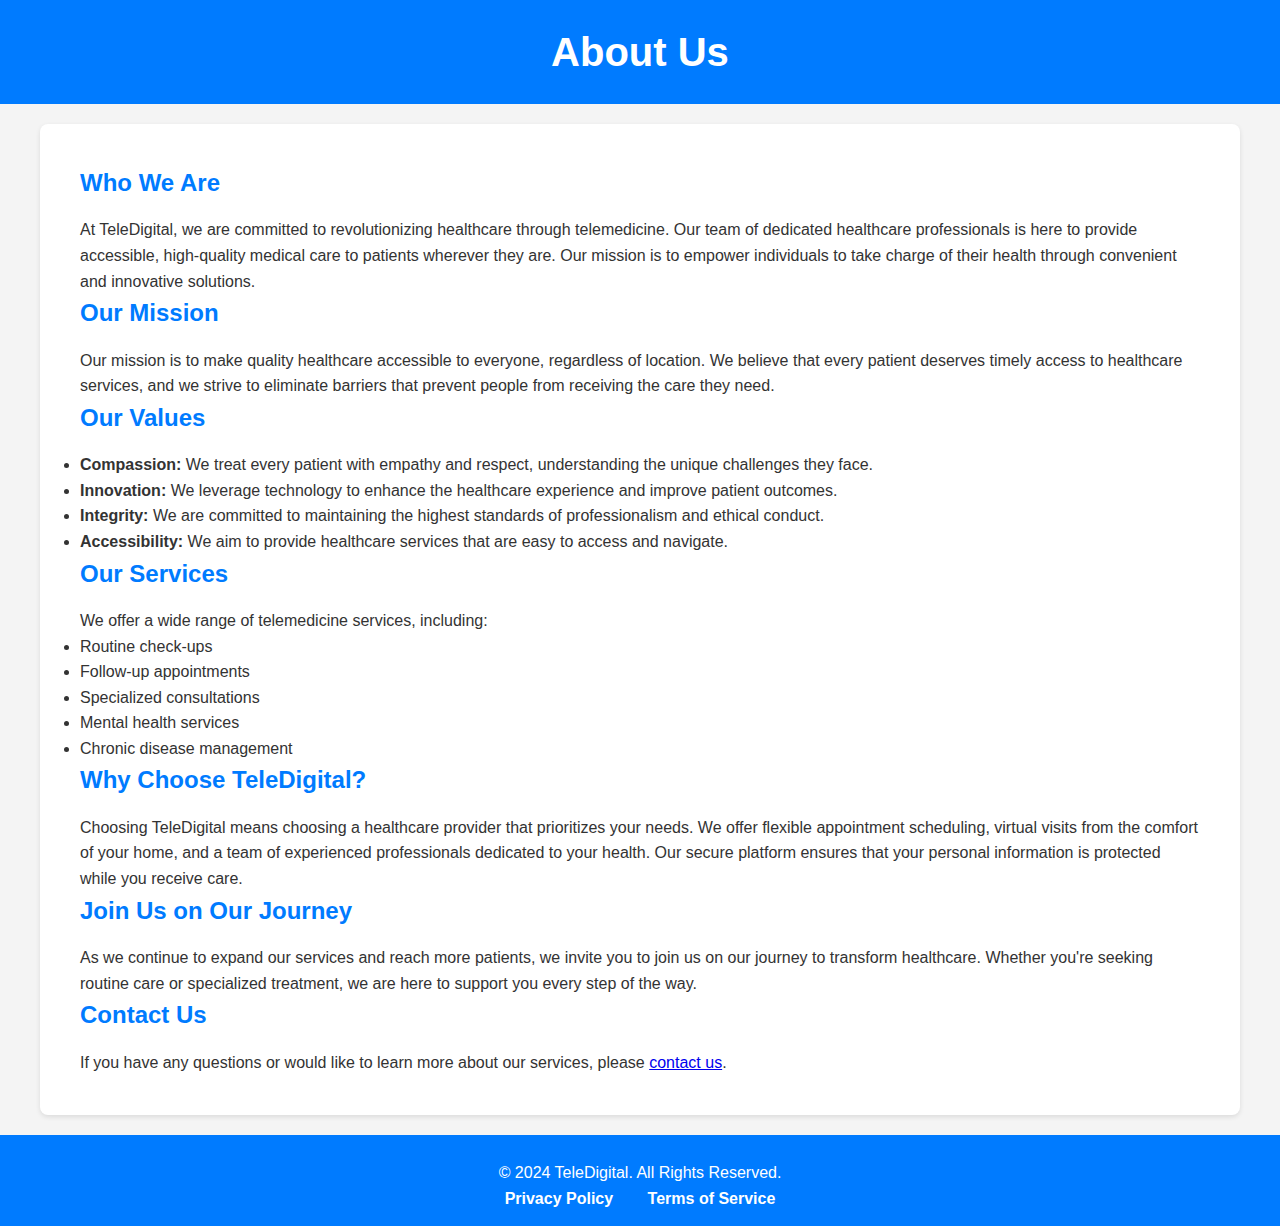
<file: Index.html>
<!DOCTYPE html>
<html lang="en">
<head>
    <meta charset="UTF-8">
    <meta name="viewport" content="width=device-width, initial-scale=1.0">
    <title>About Us - TeleDigital</title>
    <link rel="stylesheet" href="style.css">
</head>
<body>
    <header>
        <h1>About Us</h1>
       
    </header>

    <div class="container">
        <main>
            <h2>Who We Are</h2>
            <p>At TeleDigital, we are committed to revolutionizing healthcare through telemedicine. Our team of dedicated healthcare professionals is here to provide accessible, high-quality medical care to patients wherever they are. Our mission is to empower individuals to take charge of their health through convenient and innovative solutions.</p>

            <h2>Our Mission</h2>
            <p>Our mission is to make quality healthcare accessible to everyone, regardless of location. We believe that every patient deserves timely access to healthcare services, and we strive to eliminate barriers that prevent people from receiving the care they need.</p>

            <h2>Our Values</h2>
            <ul>
                <li><strong>Compassion:</strong> We treat every patient with empathy and respect, understanding the unique challenges they face.</li>
                <li><strong>Innovation:</strong> We leverage technology to enhance the healthcare experience and improve patient outcomes.</li>
                <li><strong>Integrity:</strong> We are committed to maintaining the highest standards of professionalism and ethical conduct.</li>
                <li><strong>Accessibility:</strong> We aim to provide healthcare services that are easy to access and navigate.</li>
            </ul>

            <h2>Our Services</h2>
            <p>We offer a wide range of telemedicine services, including:</p>
            <ul>
                <li>Routine check-ups</li>
                <li>Follow-up appointments</li>
                <li>Specialized consultations</li>
                <li>Mental health services</li>
                <li>Chronic disease management</li>
            </ul>

            <h2>Why Choose TeleDigital?</h2>
            <p>Choosing TeleDigital means choosing a healthcare provider that prioritizes your needs. We offer flexible appointment scheduling, virtual visits from the comfort of your home, and a team of experienced professionals dedicated to your health. Our secure platform ensures that your personal information is protected while you receive care.</p>

            <h2>Join Us on Our Journey</h2>
            <p>As we continue to expand our services and reach more patients, we invite you to join us on our journey to transform healthcare. Whether you're seeking routine care or specialized treatment, we are here to support you every step of the way.</p>

            <h2>Contact Us</h2>
            <p>If you have any questions or would like to learn more about our services, please <a href="contact.html">contact us</a>.</p>
        </main>
    </div>

    <footer>
        <div class="footer-content">
            <p>&copy; 2024 TeleDigital. All Rights Reserved.</p>
            <nav>
                <ul>
                    <li><a href="Privacy.html">Privacy Policy</a></li>
                    <li><a href="Terms.html">Terms of Service</a></li>
                </ul>
            </nav>
        </div>
    </footer>
</body>
</html>
</file>
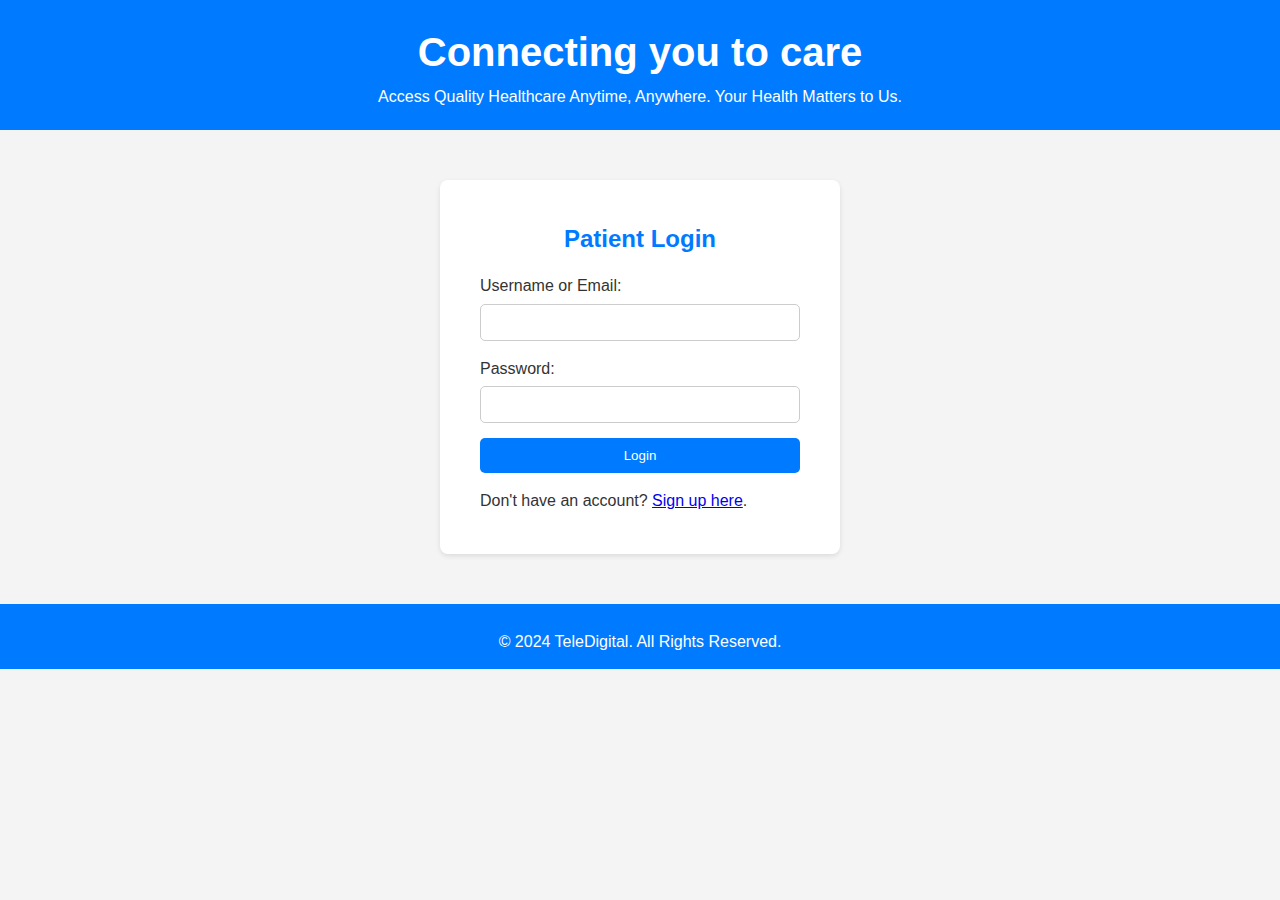
<file: patient_login.html>
<!DOCTYPE html>
<html lang="en">
<head>
    <meta charset="UTF-8">
    <meta name="viewport" content="width=device-width, initial-scale=1.0">
    <title>Patient Login</title>
    <link rel="stylesheet" href="style.css"> <!-- General styles -->
    <link rel="stylesheet" href="patient_login.css"> <!-- Patient login specific styles -->
</head>
<body>
    <header>
        <h1>Connecting you to care</h1>
        
        <p>Access Quality Healthcare Anytime, Anywhere. Your Health Matters to Us.</p>
    </header>

    <div class="container">
        <main>
            <h2>Patient Login</h2>
            <form action="dashboard.html" method="POST">
                <div class="form-group">
                    <label for="username">Username or Email:</label>
                    <input type="text" id="username" name="username" required>
                </div>
                <div class="form-group">
                    <label for="password">Password:</label>
                    <input type="password" id="password" name="password" required>
                </div>
                <div class="form-group">
                    <button type="submit">Login</button>
                </div>
                <p>Don't have an account? <a href="signup.html">Sign up here</a>.</p>
            </form>
        </main>
    </div>

    <footer>
        <div class="footer-content">
            <p>&copy; 2024 TeleDigital. All Rights Reserved.</p>
        </div>
    </footer>
</body>
</html>
</file>
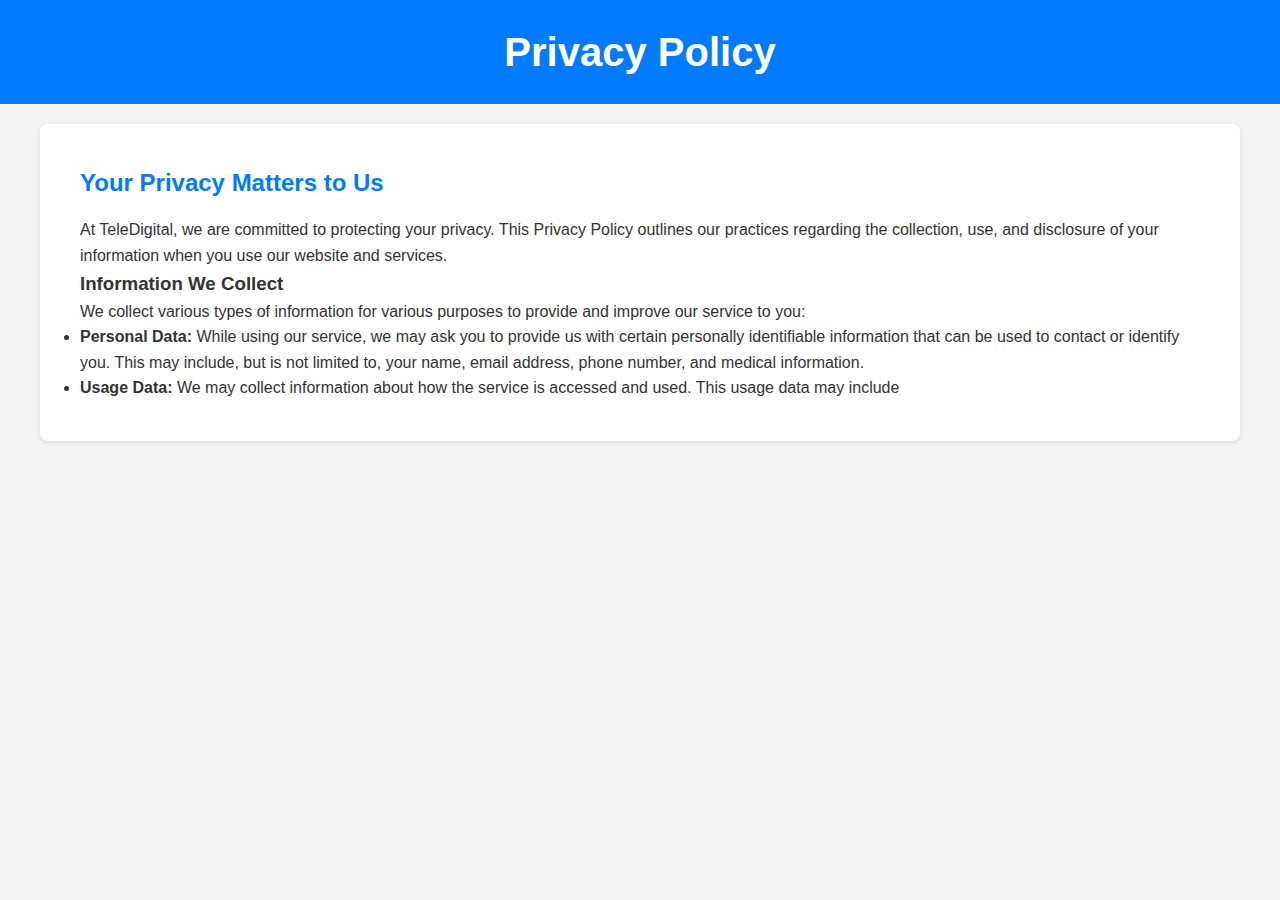
<file: privacy.html>
<!DOCTYPE html>
<html lang="en">
<head>
    <meta charset="UTF-8">
    <meta name="viewport" content="width=device-width, initial-scale=1.0">
    <title>Privacy Policy - TeleDigital</title>
    <link rel="stylesheet" href="style.css">
</head>
<body>
    <header>
        <h1>Privacy Policy</h1>
       
    </header>

    <div class="container">
        <main>
            <h2>Your Privacy Matters to Us</h2>
            <p>At TeleDigital, we are committed to protecting your privacy. This Privacy Policy outlines our practices regarding the collection, use, and disclosure of your information when you use our website and services.</p>

            <h3>Information We Collect</h3>
            <p>We collect various types of information for various purposes to provide and improve our service to you:</p>
            <ul>
                <li><strong>Personal Data:</strong> While using our service, we may ask you to provide us with certain personally identifiable information that can be used to contact or identify you. This may include, but is not limited to, your name, email address, phone number, and medical information.</li>
                <li><strong>Usage Data:</strong> We may collect information about how the service is accessed and used. This usage data may include
</file>
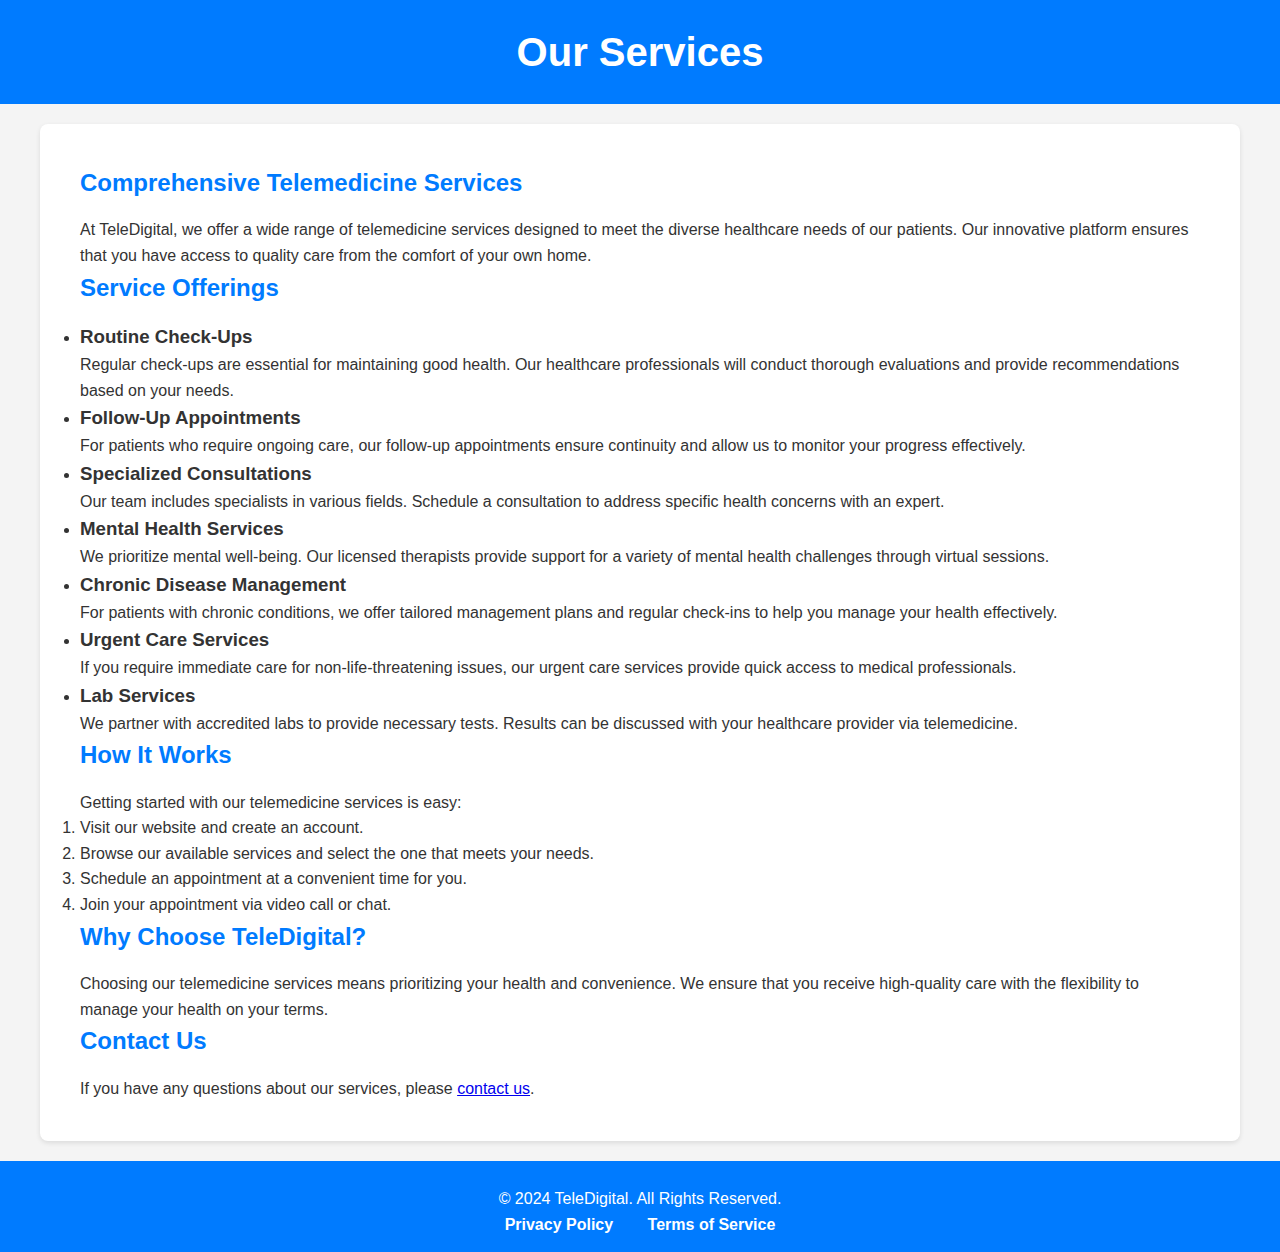
<file: services.html>
<!DOCTYPE html>
<html lang="en">
<head>
    <meta charset="UTF-8">
    <meta name="viewport" content="width=device-width, initial-scale=1.0">
    <title>Our Services - TeleDigital</title>
    <link rel="stylesheet" href="style.css">
</head>
<body>
    <header>
        <h1>Our Services</h1>
    
    </header>

    <div class="container">
        <main>
            <h2>Comprehensive Telemedicine Services</h2>
            <p>At TeleDigital, we offer a wide range of telemedicine services designed to meet the diverse healthcare needs of our patients. Our innovative platform ensures that you have access to quality care from the comfort of your own home.</p>

            <h2>Service Offerings</h2>
            <ul>
                <li>
                    <h3>Routine Check-Ups</h3>
                    <p>Regular check-ups are essential for maintaining good health. Our healthcare professionals will conduct thorough evaluations and provide recommendations based on your needs.</p>
                </li>
                <li>
                    <h3>Follow-Up Appointments</h3>
                    <p>For patients who require ongoing care, our follow-up appointments ensure continuity and allow us to monitor your progress effectively.</p>
                </li>
                <li>
                    <h3>Specialized Consultations</h3>
                    <p>Our team includes specialists in various fields. Schedule a consultation to address specific health concerns with an expert.</p>
                </li>
                <li>
                    <h3>Mental Health Services</h3>
                    <p>We prioritize mental well-being. Our licensed therapists provide support for a variety of mental health challenges through virtual sessions.</p>
                </li>
                <li>
                    <h3>Chronic Disease Management</h3>
                    <p>For patients with chronic conditions, we offer tailored management plans and regular check-ins to help you manage your health effectively.</p>
                </li>
                <li>
                    <h3>Urgent Care Services</h3>
                    <p>If you require immediate care for non-life-threatening issues, our urgent care services provide quick access to medical professionals.</p>
                </li>
                <li>
                    <h3>Lab Services</h3>
                    <p>We partner with accredited labs to provide necessary tests. Results can be discussed with your healthcare provider via telemedicine.</p>
                </li>
            </ul>

            <h2>How It Works</h2>
            <p>Getting started with our telemedicine services is easy:</p>
            <ol>
                <li>Visit our website and create an account.</li>
                <li>Browse our available services and select the one that meets your needs.</li>
                <li>Schedule an appointment at a convenient time for you.</li>
                <li>Join your appointment via video call or chat.</li>
            </ol>

            <h2>Why Choose TeleDigital?</h2>
            <p>Choosing our telemedicine services means prioritizing your health and convenience. We ensure that you receive high-quality care with the flexibility to manage your health on your terms.</p>

            <h2>Contact Us</h2>
            <p>If you have any questions about our services, please <a href="contact.html">contact us</a>.</p>
        </main>
    </div>

    <footer>
        <div class="footer-content">
            <p>&copy; 2024 TeleDigital. All Rights Reserved.</p>
            <nav>
                <ul>
                    <li><a href="Privacy.html">Privacy Policy</a></li>
                    <li><a href="Terms.html">Terms of Service</a></li>
                </ul>
            </nav>
        </div>
    </footer>
</body>
</html>
</file>
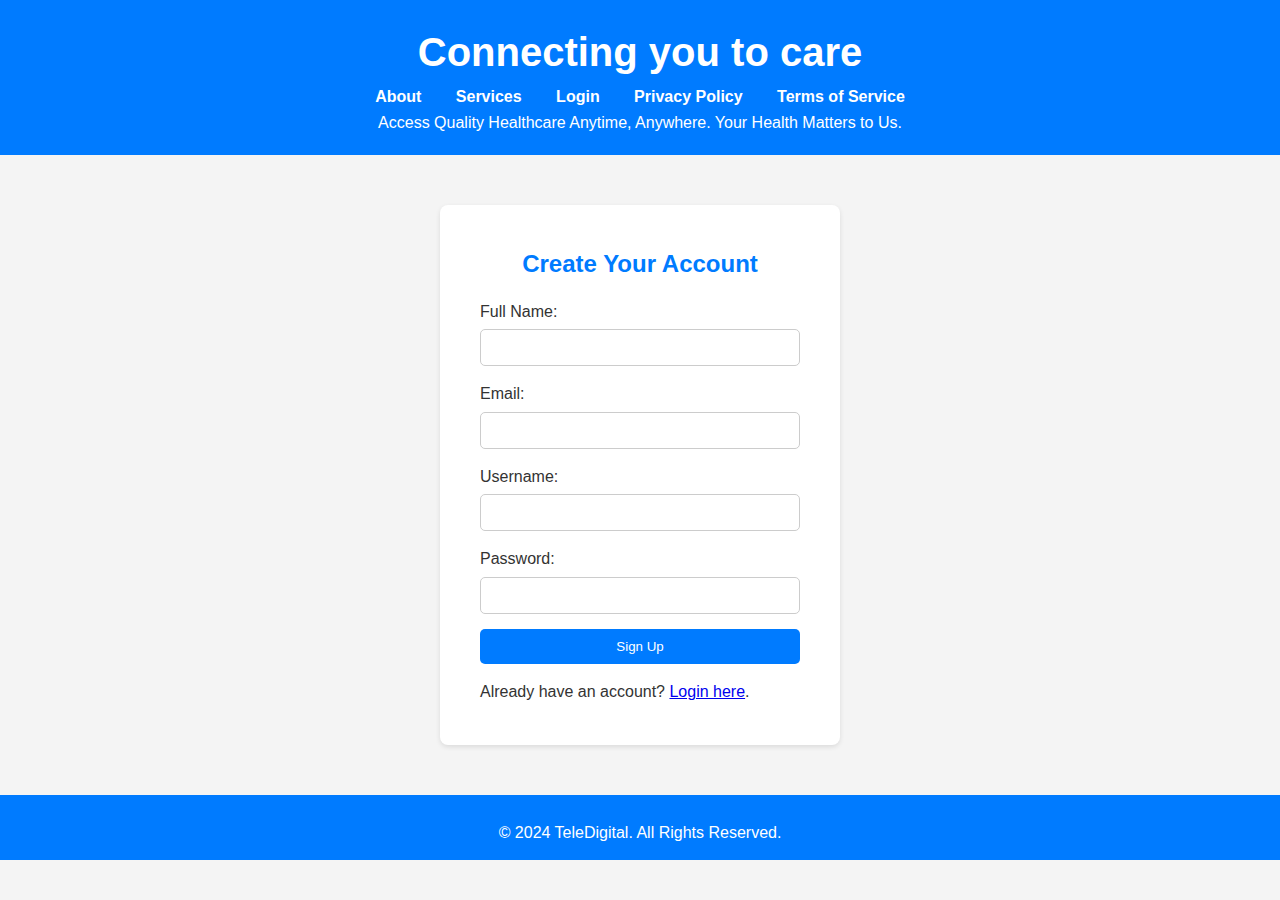
<file: signup.html>
<!DOCTYPE html>
<html lang="en">
<head>
    <meta charset="UTF-8">
    <meta name="viewport" content="width=device-width, initial-scale=1.0">
    <title>Patient Sign Up</title>
    <link rel="stylesheet" href="style.css"> <!-- General styles -->
    <link rel="stylesheet" href="signup.css"> <!-- Sign up specific styles -->
</head>
<body>
    <header>
        <h1>Connecting you to care</h1>
        <nav>
            <ul>
                <li><a href="about.html">About</a></li>
                <li><a href="services.html">Services</a></li>
                <li><a href="patient_login.html">Login</a></li>
                <li><a href="privacy.html">Privacy Policy</a></li>
                <li><a href="terms.html">Terms of Service</a></li>
            </ul>
        </nav>
        <p>Access Quality Healthcare Anytime, Anywhere. Your Health Matters to Us.</p>
    </header>

    <div class="container">
        <main>
            <h2>Create Your Account</h2>
            <form action="dashboard.html" method="POST">
                <div class="form-group">
                    <label for="fullName">Full Name:</label>
                    <input type="text" id="fullName" name="fullName" required>
                </div>
                <div class="form-group">
                    <label for="email">Email:</label>
                    <input type="email" id="email" name="email" required>
                </div>
                <div class="form-group">
                    <label for="username">Username:</label>
                    <input type="text" id="username" name="username" required>
                </div>
                <div class="form-group">
                    <label for="password">Password:</label>
                    <input type="password" id="password" name="password" required>
                </div>
                <div class="form-group">
                    <button type="submit">Sign Up</button>
                </div>
                <p>Already have an account? <a href="patient_login.html">Login here</a>.</p>
            </form>
        </main>
    </div>

    <footer>
        <div class="footer-content">
            <p>&copy; 2024 TeleDigital. All Rights Reserved.</p>
        </div>
    </footer>
</body>
</html>
</file>
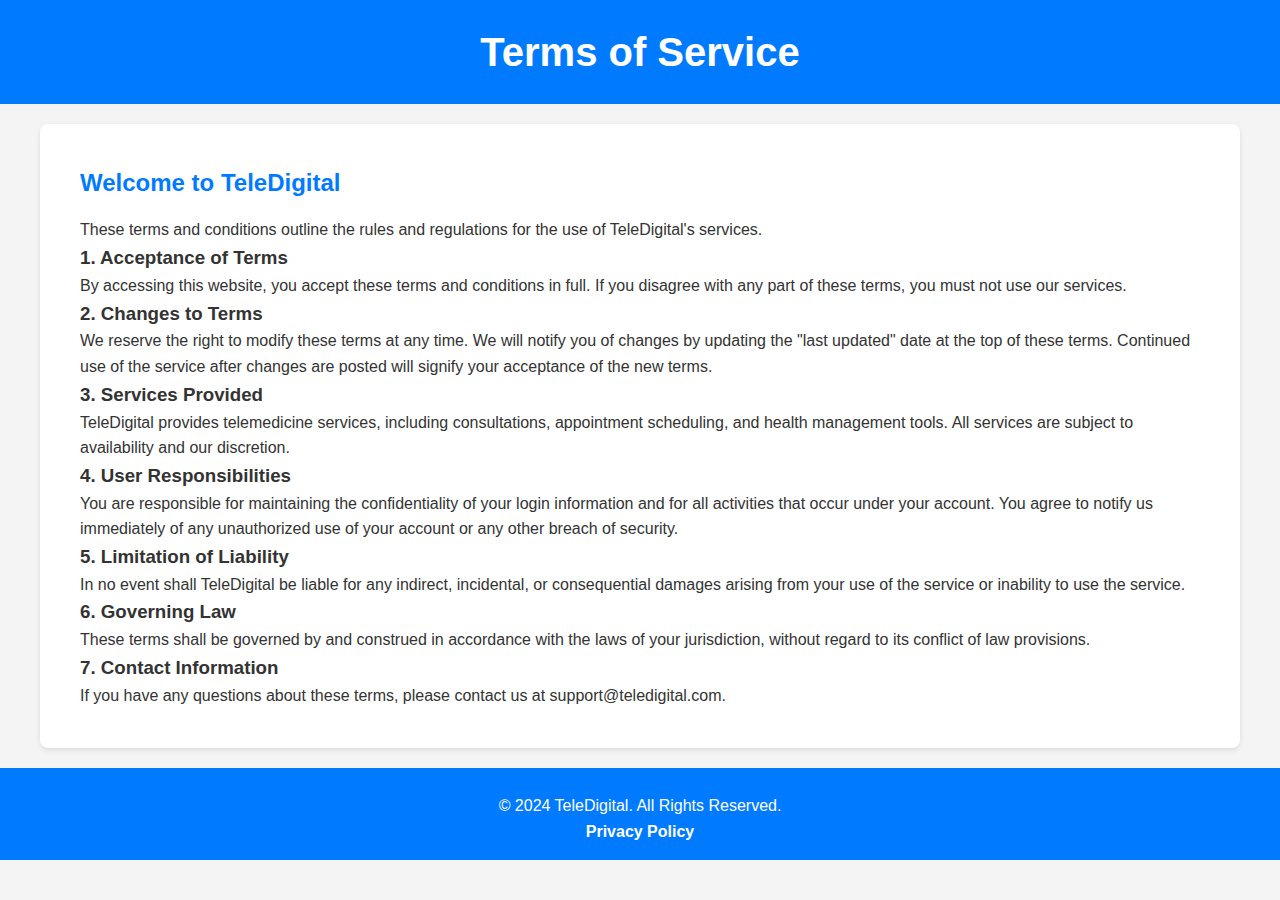
<file: terms.html>
<!DOCTYPE html>
<html lang="en">
<head>
    <meta charset="UTF-8">
    <meta name="viewport" content="width=device-width, initial-scale=1.0">
    <title>Terms of Service - TeleDigital</title>
    <link rel="stylesheet" href="style.css">
</head>
<body>
    <header>
        <h1>Terms of Service</h1>
      
    </header>

    <div class="container">
        <main>
            <h2>Welcome to TeleDigital</h2>
            <p>These terms and conditions outline the rules and regulations for the use of TeleDigital's services.</p>

            <h3>1. Acceptance of Terms</h3>
            <p>By accessing this website, you accept these terms and conditions in full. If you disagree with any part of these terms, you must not use our services.</p>

            <h3>2. Changes to Terms</h3>
            <p>We reserve the right to modify these terms at any time. We will notify you of changes by updating the "last updated" date at the top of these terms. Continued use of the service after changes are posted will signify your acceptance of the new terms.</p>

            <h3>3. Services Provided</h3>
            <p>TeleDigital provides telemedicine services, including consultations, appointment scheduling, and health management tools. All services are subject to availability and our discretion.</p>

            <h3>4. User Responsibilities</h3>
            <p>You are responsible for maintaining the confidentiality of your login information and for all activities that occur under your account. You agree to notify us immediately of any unauthorized use of your account or any other breach of security.</p>

            <h3>5. Limitation of Liability</h3>
            <p>In no event shall TeleDigital be liable for any indirect, incidental, or consequential damages arising from your use of the service or inability to use the service.</p>

            <h3>6. Governing Law</h3>
            <p>These terms shall be governed by and construed in accordance with the laws of your jurisdiction, without regard to its conflict of law provisions.</p>

            <h3>7. Contact Information</h3>
            <p>If you have any questions about these terms, please contact us at support@teledigital.com.</p>
        </main>
    </div>

    <footer>
        <div class="footer-content">
            <p>&copy; 2024 TeleDigital. All Rights Reserved.</p>
            <nav>
                <ul>
                    <li><a href="privacy.html">Privacy Policy</a></li>
                </ul>
            </nav>
        </div>
    </footer>
</body>
</html>
</file>
<file: patient_login.css>
body {
    background-color: #f4f4f4; /* Light background for the login page */
}

.container {
    max-width: 400px; /* Limit width for login form */
    margin: 50px auto; /* Center the container */
    padding: 20px;
    background: #fff; /* White background for the form */
    border-radius: 8px;
    box-shadow: 0 2px 5px rgba(0, 0, 0, 0.1);
}

h2 {
    color: #007bff; /* Blue color for the heading */
    text-align: center; /* Center the heading */
}

.form-group {
    margin-bottom: 15px;
}

label {
    display: block;
    margin-bottom: 5px;
}

input[type="text"],
input[type="password"] {
    width: 100%; /* Full width inputs */
    padding: 10px;
    border: 1px solid #ccc;
    border-radius: 5px;
}

button {
    background: #007bff; /* Blue button */
    color: #fff;
    border: none;
    padding: 10px;
    border-radius: 5px;
    cursor: pointer;
    width: 100%; /* Full width button */
}

button:hover {
    background: #0056b3; /* Darker blue on hover */
}

footer {
    text-align: center; /* Center footer text */
    padding: 15px 0;
}
</file>
<file: signup.css>
body {
    background-color: #f4f4f4; /* Light background for the signup page */
}

.container {
    max-width: 400px; /* Limit width for signup form */
    margin: 50px auto; /* Center the container */
    padding: 20px;
    background: #fff; /* White background for the form */
    border-radius: 8px;
    box-shadow: 0 2px 5px rgba(0, 0, 0, 0.1);
}

h2 {
    color: #007bff; /* Blue color for the heading */
    text-align: center; /* Center the heading */
}

.form-group {
    margin-bottom: 15px;
}

label {
    display: block;
    margin-bottom: 5px;
}

input[type="text"],
input[type="email"],
input[type="password"] {
    width: 100%; /* Full width inputs */
    padding: 10px;
    border: 1px solid #ccc;
    border-radius: 5px;
}

button {
    background: #007bff; /* Blue button */
    color: #fff;
    border: none;
    padding: 10px;
    border-radius: 5px;
    cursor: pointer;
    width: 100%; /* Full width button */
}

button:hover {
    background: #0056b3; /* Darker blue on hover */
}

footer {
    text-align: center; /* Center footer text */
    padding: 15px 0;
}
</file>
<file: style.css>
/* General Reset */
* {
    margin: 0;
    padding: 0;
    box-sizing: border-box;
}

body {
    font-family: Arial, sans-serif;
    line-height: 1.6;
    background-color: #f4f4f4;
    color: #333;
}

/* Header */
header {
    background: #007bff;
    color: #fff;
    padding: 20px 0;
    text-align: center;
}

h1 {
    margin: 0;
    font-size: 2.5em;
}

nav ul {
    list-style: none;
    padding: 0;
}

nav ul li {
    display: inline;
    margin: 0 15px;
}

nav ul a {
    text-decoration: none;
    color: #fff;
    font-weight: bold;
    transition: background 0.3s;
}

nav ul a:hover {
    background: #0056b3;
    padding: 5px 10px;
    border-radius: 5px;
}

/* Container */
.container {
    max-width: 1200px;
    margin: 20px auto;
    padding: 20px;
    background: #fff;
    border-radius: 8px;
    box-shadow: 0 2px 5px rgba(0, 0, 0, 0.1);
}

/* Main Content */
main {
    padding: 20px;
}

h2 {
    color: #007bff;
    margin-bottom: 15px;
}

/* Doctor Cards */
.doctor-cards {
    display: flex;
    justify-content: space-between;
    flex-wrap: wrap;
}

.doctor-card {
    background: #e9ecef;
    padding: 15px;
    border-radius: 8px;
    flex: 1 1 30%; /* Responsive card width */
    margin: 10px;
    box-shadow: 0 2px 5px rgba(0, 0, 0, 0.1);
    text-align: center;
}

.doctor-card img {
    width: 100%;
    height: auto;
    border-radius: 8px;
}

.faq-section {
    margin-top: 30px;
}

.faq-item {
    background: #e9ecef;
    padding: 10px;
    border-radius: 8px;
    margin: 10px 0;
}

/* Footer */
footer {
    background: #007bff;
    color: #fff;
    text-align: center;
    padding: 15px 0;
    position: relative;
    bottom: 0;
    width: 100%;
}

.footer-content {
    margin-top: 10px;
}

/* Responsive Design */
@media (max-width: 768px) {
    nav ul li {
        display: block;
        margin: 10px 0;
    }

    .doctor-cards {
        flex-direction: column;
    }

    .doctor-card {
        flex: 1 1 100%;
    }
}
</file>
